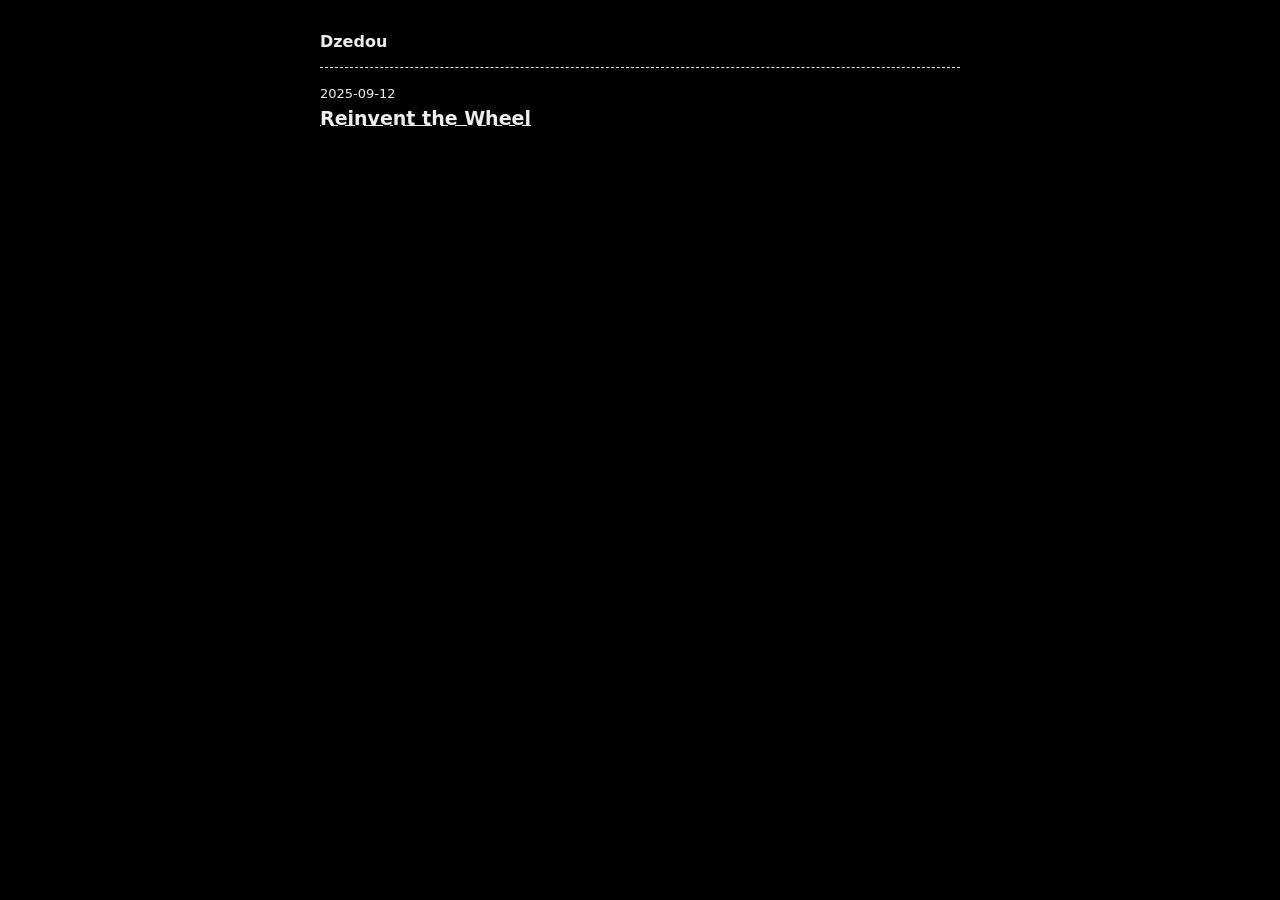
<file: index.html>
<!DOCTYPE html>
<html lang="en">
<head>
    <meta charset="UTF-8">
    <meta name="viewport" content="width=device-width, initial-scale=1.0">
    <title>Dzedou: Archive</title>
    <link rel="stylesheet" href="index.css">
</head>
<body>
    <header>
        <a href="index.html" class="home-link">Dzedou</a>
    </header>
    <main>
        <ul class="postlist">
            <li class="postlist-item">
                <time class="postlist-date" datetime="2025-09-12">2025-09-12</time>
                <a href="the_wheel.html" class="postlist-link">Reinvent the Wheel</a>
            </li>
        </ul>
    </main>
</body>
</html>
</file>
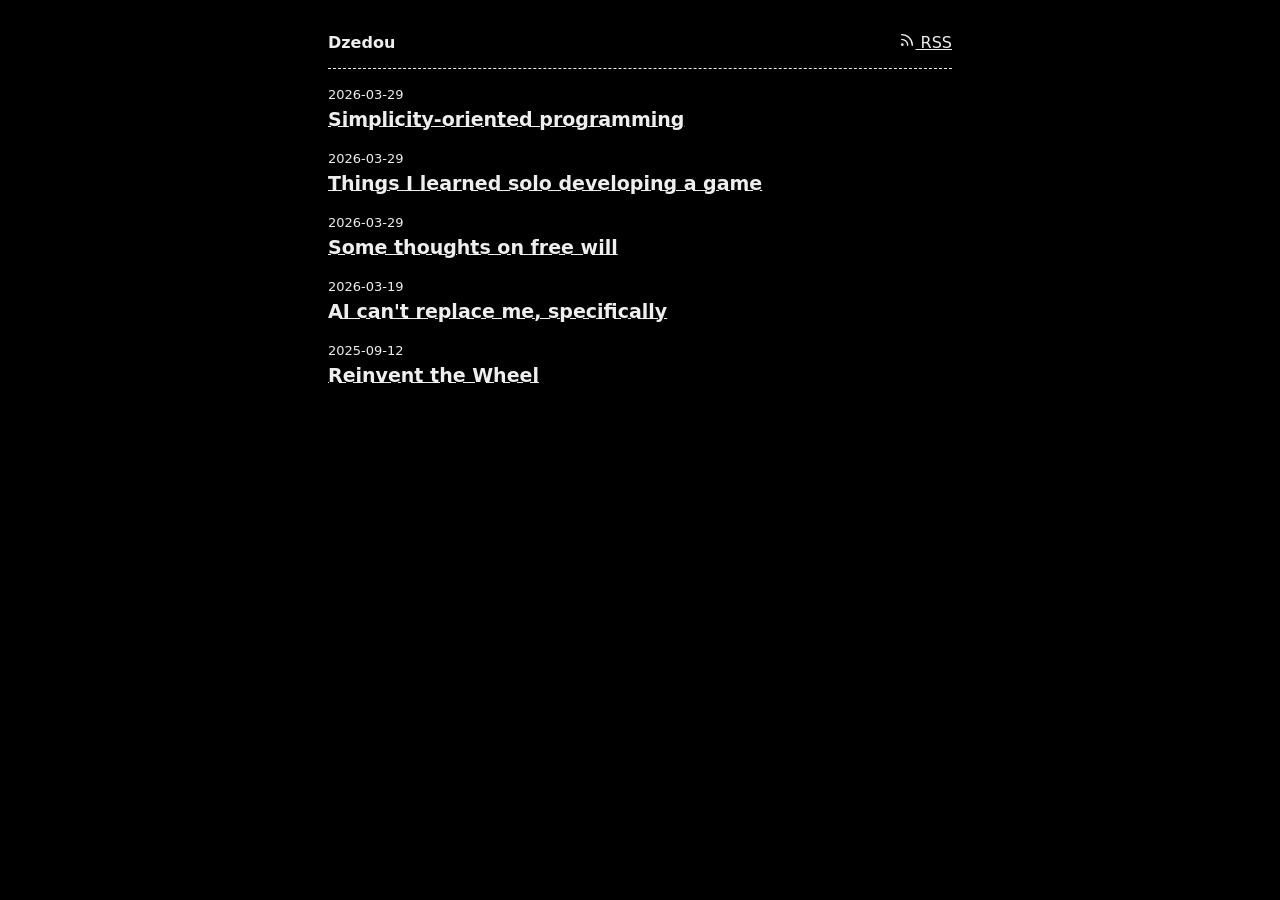
<file: src/index.html>
<!DOCTYPE html>
<html lang="en">
<head>
    <meta charset="UTF-8">
    <meta name="viewport" content="width=device-width, initial-scale=1.0">
    <title>Dzedou: Archive</title>
    <link rel="stylesheet" href="index.css">
    <link rel="alternate" type="application/rss+xml" title="Dzedou" href="https://oliverdzedou.com/rss.xml" />
</head>
<body>
    <header>
        <a href="index.html" class="home-link">Dzedou</a>
        <a href="rss.xml" class="rss-link" type="application/rss+xml" title="Subscribe via RSS">
            <svg xmlns="http://www.w3.org/2000/svg" width="16" height="16" viewBox="0 0 24 24" fill="none" stroke="currentColor" stroke-width="2" stroke-linecap="round" stroke-linejoin="round">
                <path d="M4 11a9 9 0 0 1 9 9"></path>
                <path d="M4 4a16 16 0 0 1 16 16"></path>
                <circle cx="5" cy="19" r="1"></circle>
            </svg>
            RSS
        </a>
    </header>
    <main>
        <ul class="postlist">
            <li class="postlist-item">
                <time class="postlist-date" datetime="2026-03-29">2026-03-29</time>
                <a href="simplicity_oriented_programming.html" class="postlist-link">Simplicity-oriented programming</a>
            </li>
            <li class="postlist-item">
                <time class="postlist-date" datetime="2026-03-29">2026-03-29</time>
                <a href="things_i_learned_solo_developing_a_game.html" class="postlist-link">Things I learned solo developing a game</a>
            </li>
            <li class="postlist-item">
                <time class="postlist-date" datetime="2026-03-29">2026-03-29</time>
                <a href="some_thoughts_on_free_will.html" class="postlist-link">Some thoughts on free will</a>
            </li>
            <li class="postlist-item">
                <time class="postlist-date" datetime="2026-03-19">2026-03-19</time>
                <a href="ai_cant_replace_me_specifically.html" class="postlist-link">AI can't replace me, specifically</a>
            </li>
            <li class="postlist-item">
                <time class="postlist-date" datetime="2025-09-12">2025-09-12</time>
                <a href="reinvent_the_wheel.html" class="postlist-link">Reinvent the Wheel</a>
            </li>
        </ul>
    </main>
</body>
</html>
</file>
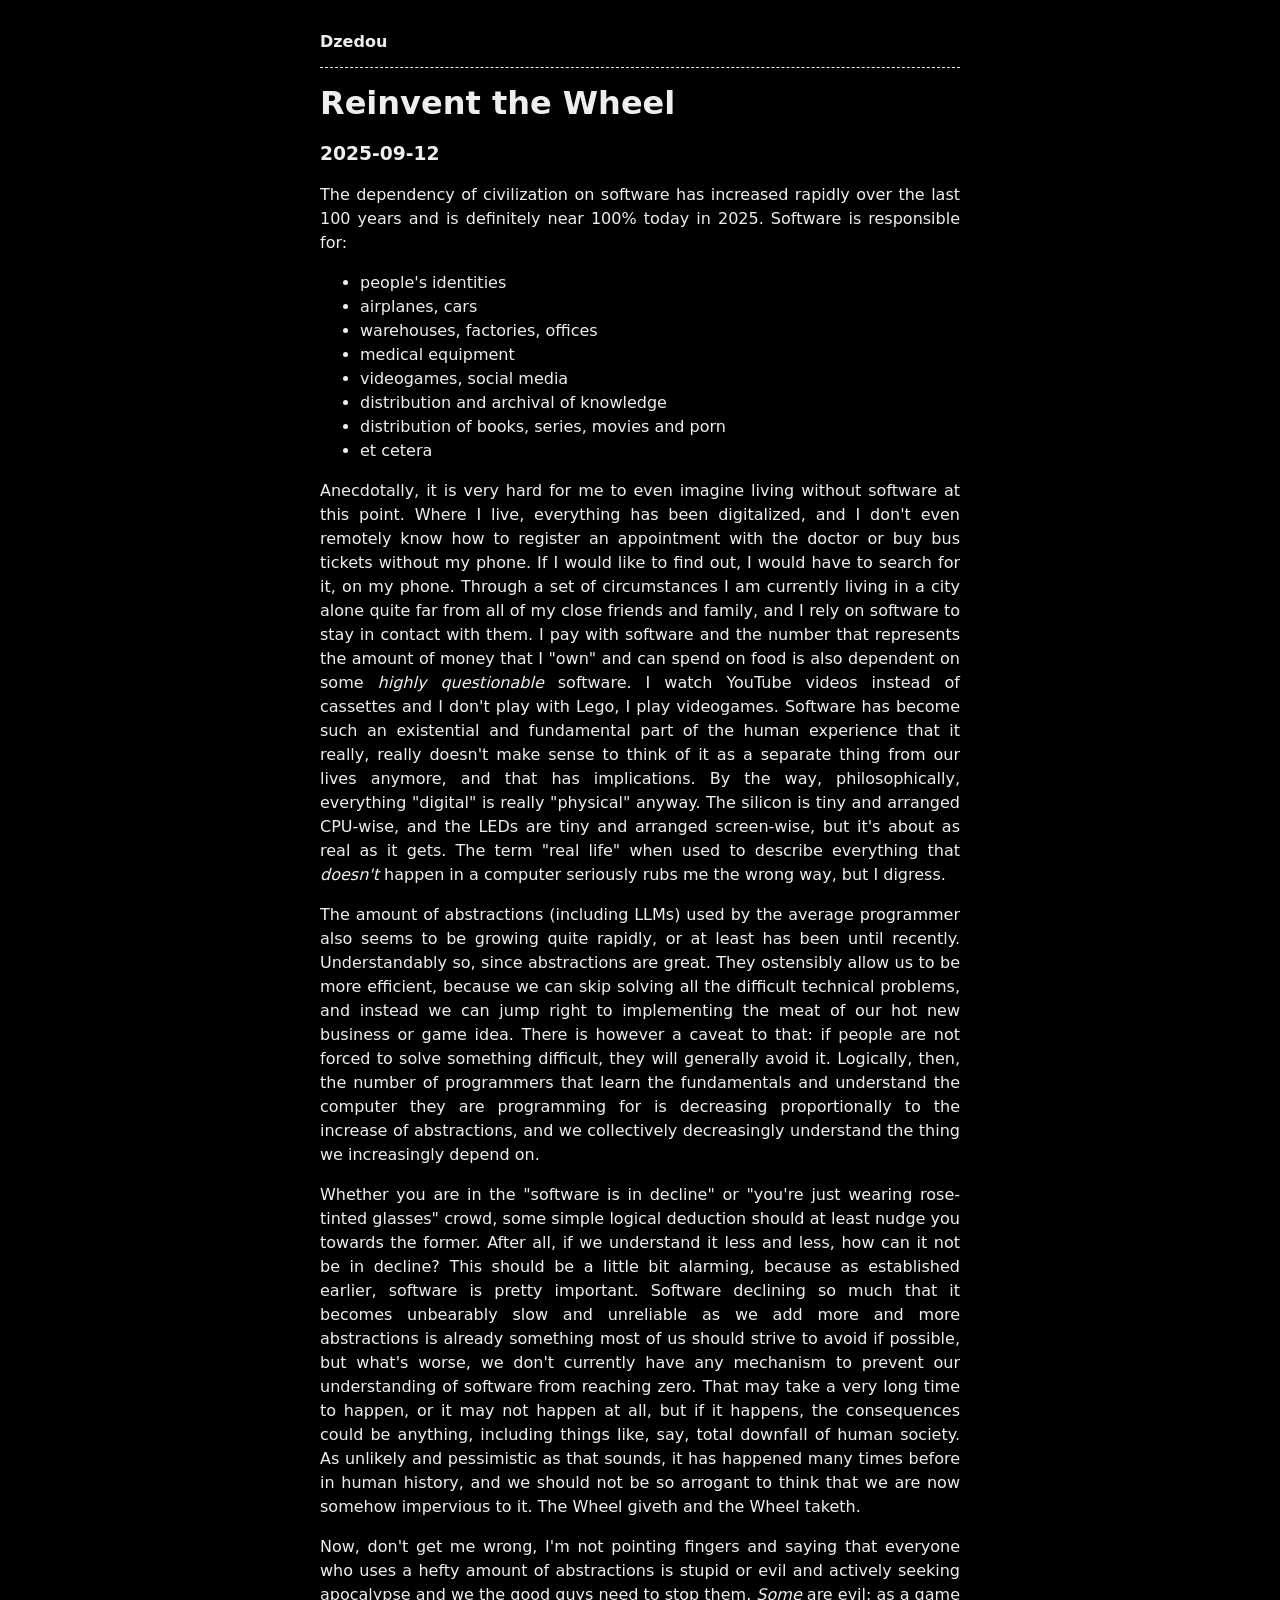
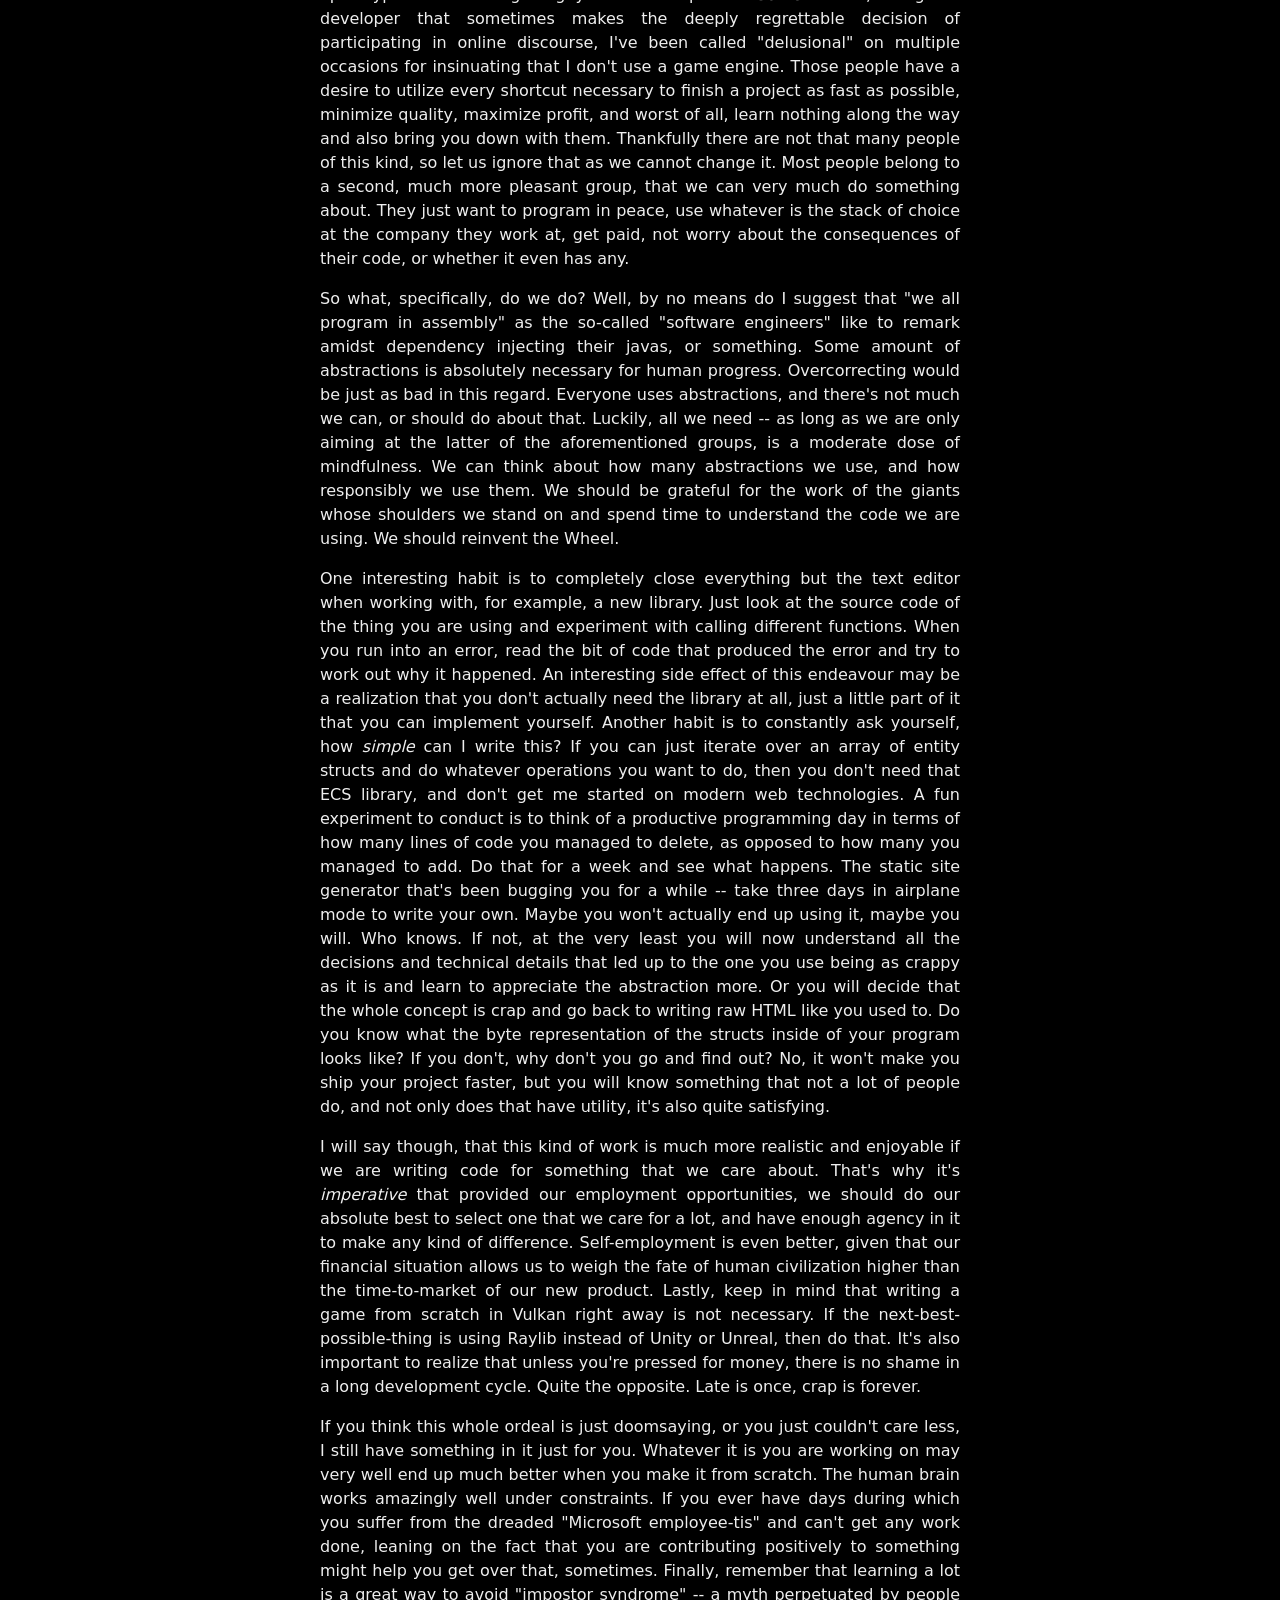
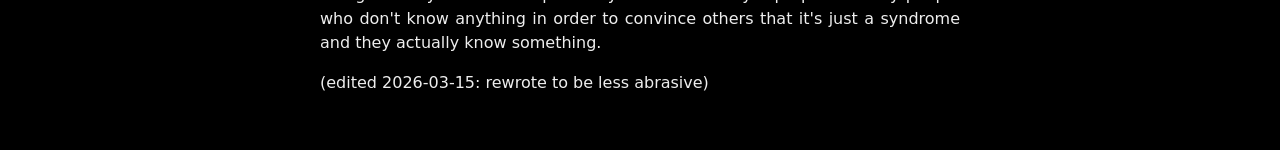
<file: the_wheel.html>
<!DOCTYPE html>
<html lang="en">
<head>
    <meta charset="UTF-8">
    <meta name="viewport" content="width=device-width, initial-scale=1.0">
    <title>Dzedou: Reinvent the Wheel</title>
    <link rel="stylesheet" href="index.css">
</head>
<body>
    <header>
        <a href="index.html" class="home-link">Dzedou</a>
    </header>
    <main>
        <h1>Reinvent the Wheel</h1>
        <h3>
            <time datetime="2025-09-12">2025-09-12</time> </br>
        </h3>
        <p>The dependency of civilization on software has increased rapidly over the last 100 years and is definitely near 100% today in 2025. Software is responsible for:</p>
        <ul>
            <li>people's identities</li>
            <li>airplanes, cars</li>
            <li>warehouses, factories, offices</li>
            <li>medical equipment</li>
            <li>videogames, social media</li>
            <li>distribution and archival of knowledge</li>
            <li>distribution of books, series, movies and porn</li>
            <li>et cetera</li>
        </ul>

        <p>
            Anecdotally, it is very hard for me to even imagine living without software at this point. Where I live, everything has been digitalized, and I don't even remotely know how to register an appointment with the doctor or buy bus tickets without my phone. If I would like to find out, I would have to search for it, on my phone. Through a set of circumstances I am currently living in a city alone quite far from all of my close friends and family, and I rely on software to stay in contact with them. I pay with software and the number that represents the amount of money that I "own" and can spend on food is also dependent on some <i>highly questionable</i> software. I watch YouTube videos instead of cassettes and I don't play with Lego, I play videogames. Software has become such an existential and fundamental part of the human experience that it really, really doesn't make sense to think of it as a separate thing from our lives anymore, and that has implications. By the way, philosophically, everything "digital" is really "physical" anyway. The silicon is tiny and arranged CPU-wise, and the LEDs are tiny and arranged screen-wise, but it's about as real as it gets. The term "real life" when used to describe everything that <i>doesn't</i> happen in a computer seriously rubs me the wrong way, but I digress.
        </p>

        <p>
            The amount of abstractions (including LLMs) used by the average programmer also seems to be growing quite rapidly, or at least has been until recently. Understandably so, since abstractions are great. They ostensibly allow us to be more efficient, because we can skip solving all the difficult technical problems, and instead we can jump right to implementing the meat of our hot new business or game idea. There is however a caveat to that: if people are not forced to solve something difficult, they will generally avoid it. Logically, then, the number of programmers that learn the fundamentals and understand the computer they are programming for is decreasing proportionally to the increase of abstractions, and we collectively decreasingly understand the thing we increasingly depend on.
        </p>

        <p>
            Whether you are in the "software is in decline" or "you're just wearing rose-tinted glasses" crowd, some simple logical deduction should at least nudge you towards the former. After all, if we understand it less and less, how can it not be in decline? This should be a little bit alarming, because as established earlier, software is pretty important. Software declining so much that it becomes unbearably slow and unreliable as we add more and more abstractions is already something most of us should strive to avoid if possible, but what's worse, we don't currently have any mechanism to prevent our understanding of software from reaching zero. That may take a very long time to happen, or it may not happen at all, but if it happens, the consequences could be anything, including things like, say, total downfall of human society. As unlikely and pessimistic as that sounds, it has happened many times before in human history, and we should not be so arrogant to think that we are now somehow impervious to it. The Wheel giveth and the Wheel taketh.
        </p>

        <p>
            Now, don't get me wrong, I'm not pointing fingers and saying that everyone who uses a hefty amount of abstractions is stupid or evil and actively seeking apocalypse and we the good guys need to stop them. <i>Some</i> are evil; as a game developer that sometimes makes the deeply regrettable decision of participating in online discourse, I've been called "delusional" on multiple occasions for insinuating that I don't use a game engine. Those people have a desire to utilize every shortcut necessary to finish a project as fast as possible, minimize quality, maximize profit, and worst of all, learn nothing along the way and also bring you down with them. Thankfully there are not that many people of this kind, so let us ignore that as we cannot change it. Most people belong to a second, much more pleasant group, that we can very much do something about. They just want to program in peace, use whatever is the stack of choice at the company they work at, get paid, not worry about the consequences of their code, or whether it even has any.
        </p>

        <p>
            So what, specifically, do we do? Well, by no means do I suggest that "we all program in assembly" as the so-called "software engineers" like to remark amidst dependency injecting their javas, or something. Some amount of abstractions is absolutely necessary for human progress. Overcorrecting would be just as bad in this regard. Everyone uses abstractions, and there's not much we can, or should do about that. Luckily, all we need -- as long as we are only aiming at the latter of the aforementioned groups, is a moderate dose of mindfulness. We can think about how many abstractions we use, and how responsibly we use them. We should be grateful for the work of the giants whose shoulders we stand on and spend time to understand the code we are using. We should reinvent the Wheel.
        </p>

        <p>
            One interesting habit is to completely close everything but the text editor when working with, for example, a new library. Just look at the source code of the thing you are using and experiment with calling different functions. When you run into an error, read the bit of code that produced the error and try to work out why it happened. An interesting side effect of this endeavour may be a realization that you don't actually need the library at all, just a little part of it that you can implement yourself. Another habit is to constantly ask yourself, how <i>simple</i> can I write this? If you can just iterate over an array of entity structs and do whatever operations you want to do, then you don't need that ECS library, and don't get me started on modern web technologies. A fun experiment to conduct is to think of a productive programming day in terms of how many lines of code you managed to delete, as opposed to how many you managed to add. Do that for a week and see what happens. The static site generator that's been bugging you for a while -- take three days in airplane mode to write your own. Maybe you won't actually end up using it, maybe you will. Who knows. If not, at the very least you will now understand all the decisions and technical details that led up to the one you use being as crappy as it is and learn to appreciate the abstraction more. Or you will decide that the whole concept is crap and go back to writing raw HTML like you used to. Do you know what the byte representation of the structs inside of your program looks like? If you don't, why don't you go and find out? No, it won't make you ship your project faster, but you will know something that not a lot of people do, and not only does that have utility, it's also quite satisfying.
        </p>

        <p>
            I will say though, that this kind of work is much more realistic and enjoyable if we are writing code for something that we care about. That's why it's <i>imperative</i> that provided our employment opportunities, we should do our absolute best to select one that we care for a lot, and have enough agency in it to make any kind of difference. Self-employment is even better, given that our financial situation allows us to weigh the fate of human civilization higher than the time-to-market of our new product. Lastly, keep in mind that writing a game from scratch in Vulkan right away is not necessary. If the next-best-possible-thing is using Raylib instead of Unity or Unreal, then do that. It's also important to realize that unless you're pressed for money, there is no shame in a long development cycle. Quite the opposite. Late is once, crap is forever.
        </p>

        <p>
            If you think this whole ordeal is just doomsaying, or you just couldn't care less, I still have something in it just for you. Whatever it is you are working on may very well end up much better when you make it from scratch. The human brain works amazingly well under constraints. If you ever have days during which you suffer from the dreaded "Microsoft employee-tis" and can't get any work done, leaning on the fact that you are contributing positively to something might help you get over that, sometimes. Finally, remember that learning a lot is a great way to avoid "impostor syndrome" -- a myth perpetuated by people who don't know anything in order to convince others that it's just a syndrome and they actually know something.
        </p>
       <p>
        (edited <time datetime="2026-03-15">2026-03-15</time>: rewrote to be less abrasive)
        </p>
        <br/>
    </main>
</body>
</html>
</file>
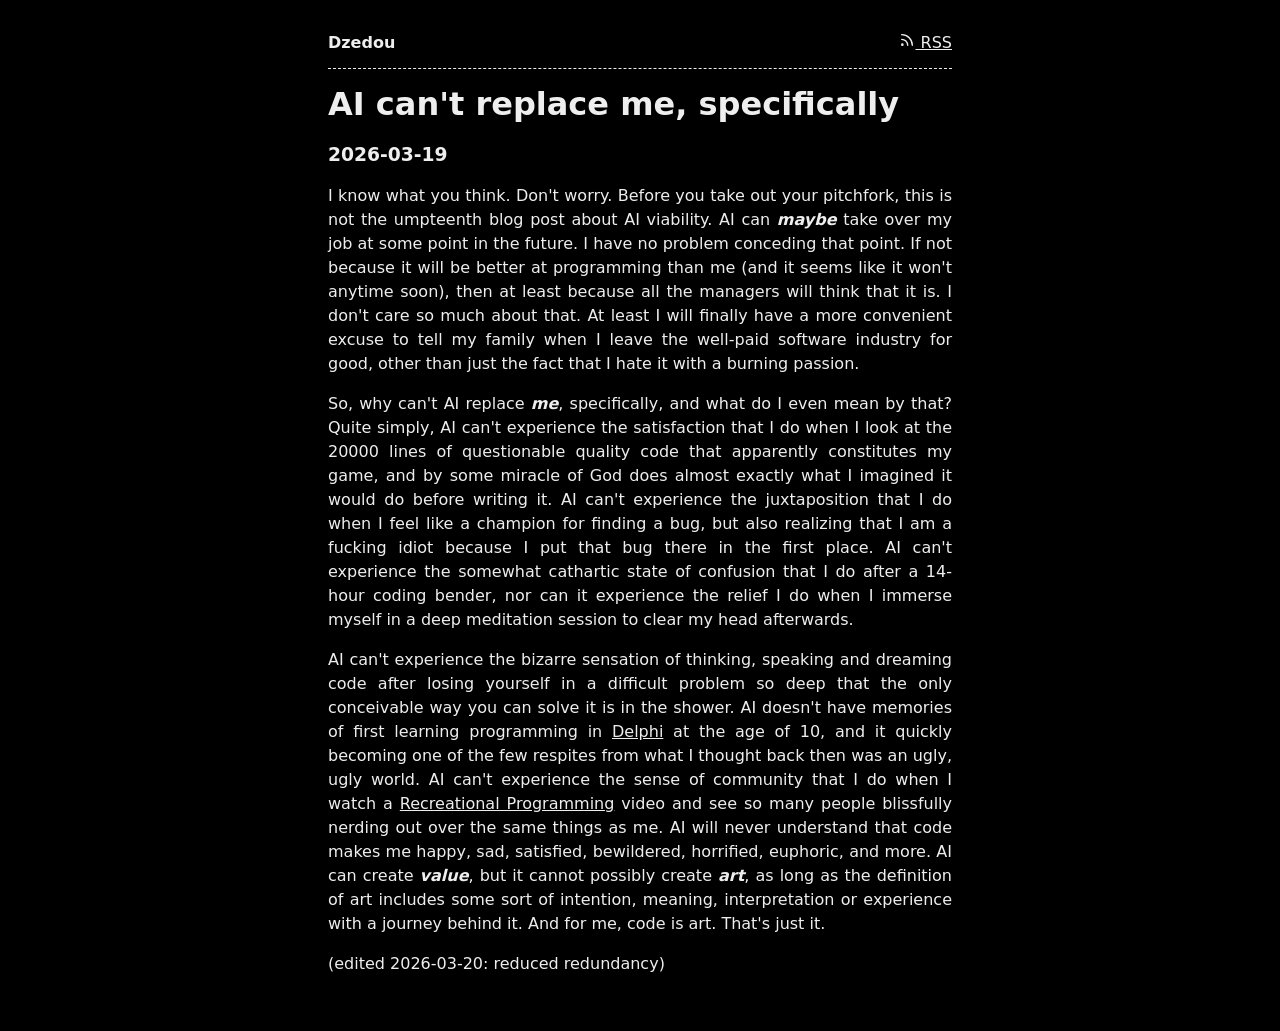
<file: src/ai_cant_replace_me_specifically.html>
<!DOCTYPE html>
<html lang="en">
<head>
    <meta charset="UTF-8">
    <meta name="viewport" content="width=device-width, initial-scale=1.0">
    <title>Dzedou: AI can't replace me, specifically</title>
    <link rel="stylesheet" href="index.css">
    <link rel="alternate" type="application/rss+xml" title="Dzedou" href="https://oliverdzedou.com/rss.xml" />
</head>
<body>
    <header>
        <a href="index.html" class="home-link">Dzedou</a>
        <a href="rss.xml" class="rss-link" type="application/rss+xml" title="Subscribe via RSS">
            <svg xmlns="http://www.w3.org/2000/svg" width="16" height="16" viewBox="0 0 24 24" fill="none" stroke="currentColor" stroke-width="2" stroke-linecap="round" stroke-linejoin="round">
                <path d="M4 11a9 9 0 0 1 9 9"></path>
                <path d="M4 4a16 16 0 0 1 16 16"></path>
                <circle cx="5" cy="19" r="1"></circle>
            </svg>
            RSS
        </a>
    </header>
    <main>
        <h1>AI can't replace me, specifically</h1>
        <h3>
            <time datetime="2026-03-19">2026-03-19</time> </br>
        </h3>

        <p>
                I know what you think. Don't worry. Before you take out your pitchfork, this is not the umpteenth blog post about AI viability. AI can <i><b>maybe</b></i> take over my job at some point in the future. 
                I have no problem conceding that point.  If not because it will be better at programming than me (and it seems like it won't anytime soon), then at least because all the managers will think that it is. 
                I don't care so much about that. At least I will finally have a more convenient excuse to tell my family when I leave the well-paid software industry for good, 
                other than just the fact that I hate it with a burning passion.
        </p>

        <p>
                So, why can't AI replace <i><b>me</b></i>, specifically, and what do I even mean by that? Quite simply, AI can't experience the satisfaction that I do when I look at the 20000 lines of questionable quality code that apparently constitutes my game, and by some
                miracle of God does almost exactly what I imagined it would do before writing it. AI can't experience the juxtaposition that I do when I feel like a champion for finding a bug, but also realizing that I am
                a fucking idiot because I put that bug there in the first place. AI can't experience the somewhat cathartic state of confusion that I do after a 14-hour coding bender,
                nor can it experience the relief I do when I immerse myself in a deep meditation session to clear my head afterwards.
        </p>

        <p>
                AI can't experience the bizarre sensation of thinking, speaking and dreaming code after losing yourself in a difficult problem so deep that the only conceivable way you can solve it is in the shower.
                AI doesn't have memories of first learning programming in <a href="https://en.wikipedia.org/wiki/Delphi_(software)">Delphi</a> at the age of 10, and it quickly becoming one of the few respites from what I thought back then
                was an ugly, ugly world. 
                AI can't experience the sense of community that I do when I watch a <a href="https://www.youtube.com/tsoding">Recreational Programming</a> video and see so many people blissfully nerding out over the same things as me.
                AI will never understand that code makes me happy, sad, satisfied, bewildered, horrified, euphoric, and more.
                AI can create <b><i>value</i></b>, but it cannot possibly create <b><i>art</i></b>, as long as the definition of art includes some sort of intention, meaning, interpretation or experience with a journey behind it. 
                And for me, code is art. That's just it.
        </p>

            <p>
        (edited <time datetime="2026-03-20">2026-03-20</time>: reduced redundancy)
            </p>
        <br/>
    </main>
</body>
</html>
</file>
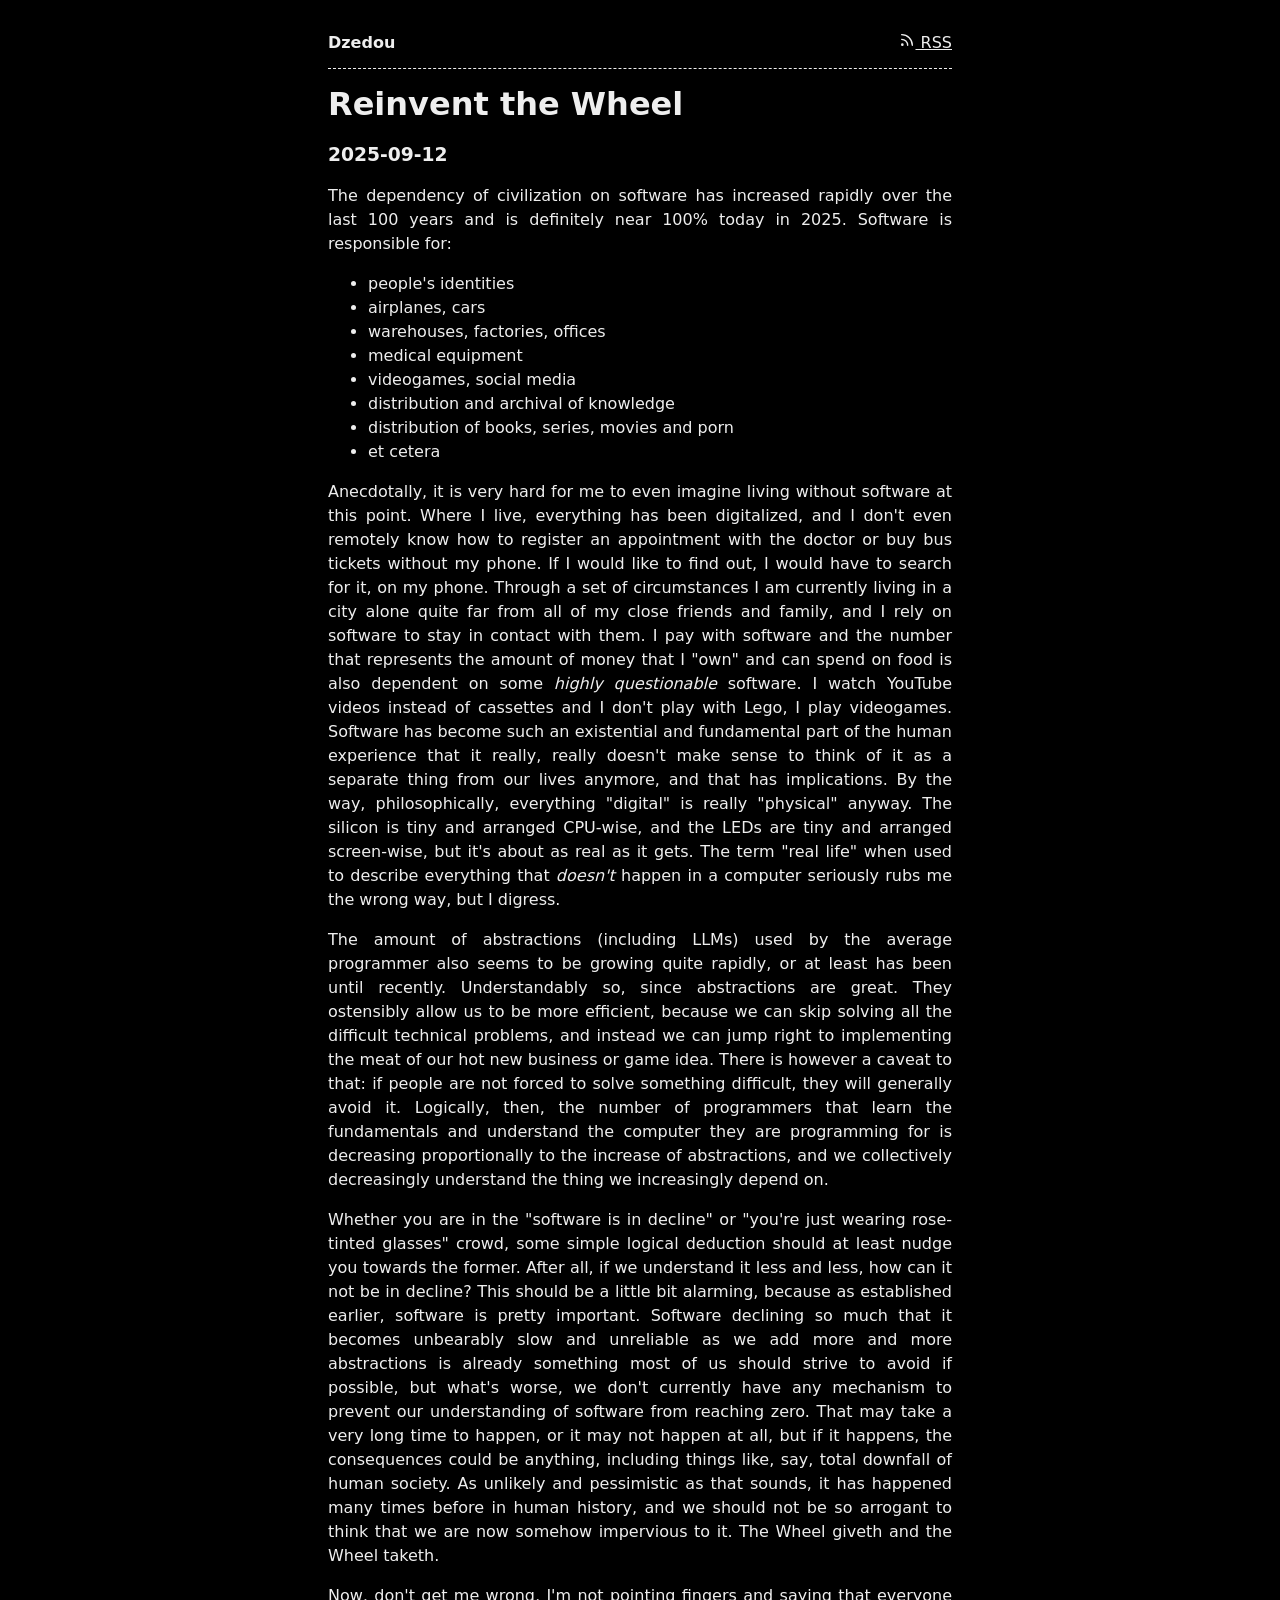
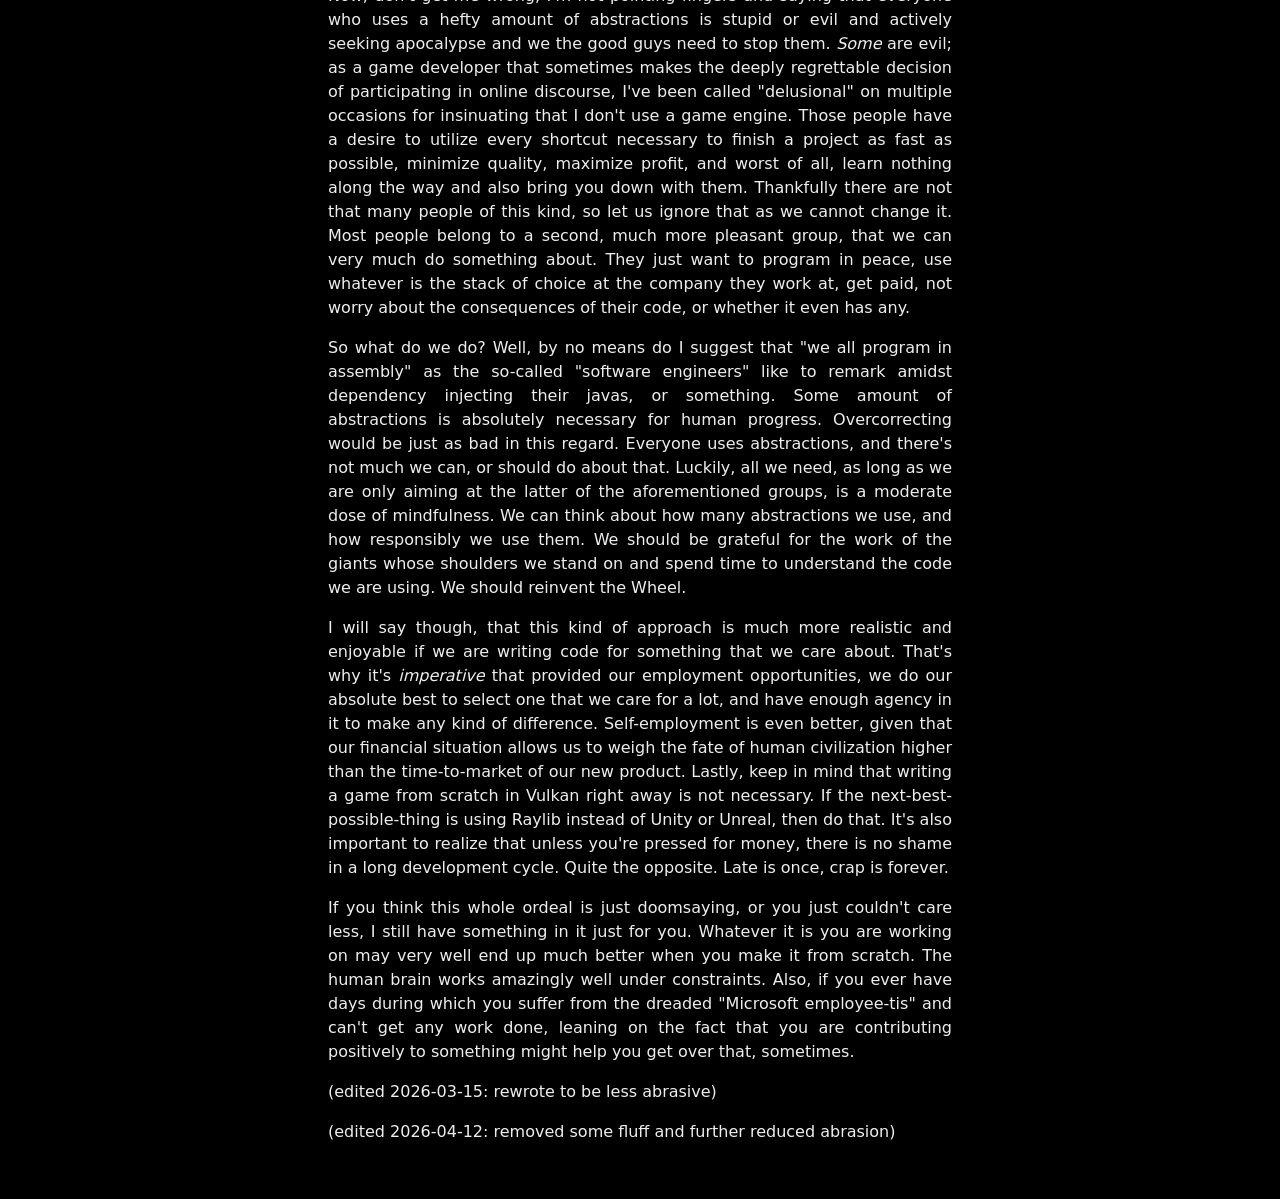
<file: src/reinvent_the_wheel.html>
<!DOCTYPE html>
<html lang="en">
<head>
    <meta charset="UTF-8">
    <meta name="viewport" content="width=device-width, initial-scale=1.0">
    <title>Dzedou: Reinvent the Wheel</title>
    <link rel="stylesheet" href="index.css">
    <link rel="alternate" type="application/rss+xml" title="Dzedou" href="https://oliverdzedou.com/rss.xml" />
</head>
<body>
    <header>
        <a href="index.html" class="home-link">Dzedou</a>
        <a href="rss.xml" class="rss-link" type="application/rss+xml" title="Subscribe via RSS">
            <svg xmlns="http://www.w3.org/2000/svg" width="16" height="16" viewBox="0 0 24 24" fill="none" stroke="currentColor" stroke-width="2" stroke-linecap="round" stroke-linejoin="round">
                <path d="M4 11a9 9 0 0 1 9 9"></path>
                <path d="M4 4a16 16 0 0 1 16 16"></path>
                <circle cx="5" cy="19" r="1"></circle>
            </svg>
            RSS
        </a>
    </header>
    <main>
        <h1>Reinvent the Wheel</h1>
        <h3>
            <time datetime="2025-09-12">2025-09-12</time> </br>
        </h3>
        <p>The dependency of civilization on software has increased rapidly over the last 100 years and is definitely near 100% today in 2025. Software is responsible for:</p>
        <ul>
            <li>people's identities</li>
            <li>airplanes, cars</li>
            <li>warehouses, factories, offices</li>
            <li>medical equipment</li>
            <li>videogames, social media</li>
            <li>distribution and archival of knowledge</li>
            <li>distribution of books, series, movies and porn</li>
            <li>et cetera</li>
        </ul>

        <p>
            Anecdotally, it is very hard for me to even imagine living without software at this point. Where I live, everything has been digitalized, and I don't even remotely know how to register an appointment with the doctor or buy bus tickets without my phone. If I would like to find out, I would have to search for it, on my phone. Through a set of circumstances I am currently living in a city alone quite far from all of my close friends and family, and I rely on software to stay in contact with them. I pay with software and the number that represents the amount of money that I "own" and can spend on food is also dependent on some <i>highly questionable</i> software. I watch YouTube videos instead of cassettes and I don't play with Lego, I play videogames. Software has become such an existential and fundamental part of the human experience that it really, really doesn't make sense to think of it as a separate thing from our lives anymore, and that has implications. By the way, philosophically, everything "digital" is really "physical" anyway. The silicon is tiny and arranged CPU-wise, and the LEDs are tiny and arranged screen-wise, but it's about as real as it gets. The term "real life" when used to describe everything that <i>doesn't</i> happen in a computer seriously rubs me the wrong way, but I digress.
        </p>

        <p>
            The amount of abstractions (including LLMs) used by the average programmer also seems to be growing quite rapidly, or at least has been until recently. Understandably so, since abstractions are great. They ostensibly allow us to be more efficient, because we can skip solving all the difficult technical problems, and instead we can jump right to implementing the meat of our hot new business or game idea. There is however a caveat to that: if people are not forced to solve something difficult, they will generally avoid it. Logically, then, the number of programmers that learn the fundamentals and understand the computer they are programming for is decreasing proportionally to the increase of abstractions, and we collectively decreasingly understand the thing we increasingly depend on.
        </p>

        <p>
            Whether you are in the "software is in decline" or "you're just wearing rose-tinted glasses" crowd, some simple logical deduction should at least nudge you towards the former. After all, if we understand it less and less, how can it not be in decline? This should be a little bit alarming, because as established earlier, software is pretty important. Software declining so much that it becomes unbearably slow and unreliable as we add more and more abstractions is already something most of us should strive to avoid if possible, but what's worse, we don't currently have any mechanism to prevent our understanding of software from reaching zero. That may take a very long time to happen, or it may not happen at all, but if it happens, the consequences could be anything, including things like, say, total downfall of human society. As unlikely and pessimistic as that sounds, it has happened many times before in human history, and we should not be so arrogant to think that we are now somehow impervious to it. The Wheel giveth and the Wheel taketh.
        </p>

        <p>
            Now, don't get me wrong, I'm not pointing fingers and saying that everyone who uses a hefty amount of abstractions is stupid or evil and actively seeking apocalypse and we the good guys need to stop them. <i>Some</i> are evil; as a game developer that sometimes makes the deeply regrettable decision of participating in online discourse, I've been called "delusional" on multiple occasions for insinuating that I don't use a game engine. Those people have a desire to utilize every shortcut necessary to finish a project as fast as possible, minimize quality, maximize profit, and worst of all, learn nothing along the way and also bring you down with them. Thankfully there are not that many people of this kind, so let us ignore that as we cannot change it. Most people belong to a second, much more pleasant group, that we can very much do something about. They just want to program in peace, use whatever is the stack of choice at the company they work at, get paid, not worry about the consequences of their code, or whether it even has any.
        </p>

        <p>
            So what do we do? Well, by no means do I suggest that "we all program in assembly" as the so-called "software engineers" like to remark amidst dependency injecting their javas, or something. Some amount of abstractions is absolutely necessary for human progress. Overcorrecting would be just as bad in this regard. Everyone uses abstractions, and there's not much we can, or should do about that. Luckily, all we need, as long as we are only aiming at the latter of the aforementioned groups, is a moderate dose of mindfulness. We can think about how many abstractions we use, and how responsibly we use them. We should be grateful for the work of the giants whose shoulders we stand on and spend time to understand the code we are using. We should reinvent the Wheel.
        </p>

        <p>
            I will say though, that this kind of approach is much more realistic and enjoyable if we are writing code for something that we care about. That's why it's <i>imperative</i> that provided our employment opportunities, we do our absolute best to select one that we care for a lot, and have enough agency in it to make any kind of difference. Self-employment is even better, given that our financial situation allows us to weigh the fate of human civilization higher than the time-to-market of our new product. Lastly, keep in mind that writing a game from scratch in Vulkan right away is not necessary. If the next-best-possible-thing is using Raylib instead of Unity or Unreal, then do that. It's also important to realize that unless you're pressed for money, there is no shame in a long development cycle. Quite the opposite. Late is once, crap is forever.
        </p>

        <p>
            If you think this whole ordeal is just doomsaying, or you just couldn't care less, I still have something in it just for you. Whatever it is you are working on may very well end up much better when you make it from scratch. The human brain works amazingly well under constraints. Also, if you ever have days during which you suffer from the dreaded "Microsoft employee-tis" and can't get any work done, leaning on the fact that you are contributing positively to something might help you get over that, sometimes.
        </p>
       <p>
        (edited <time datetime="2026-03-15">2026-03-15</time>: rewrote to be less abrasive)
        </p>
        <p>
        (edited <time datetime="2026-04-12">2026-04-12</time>: removed some fluff and further reduced abrasion)
        </p>
        <br/>
    </main>
</body>
</html>
</file>
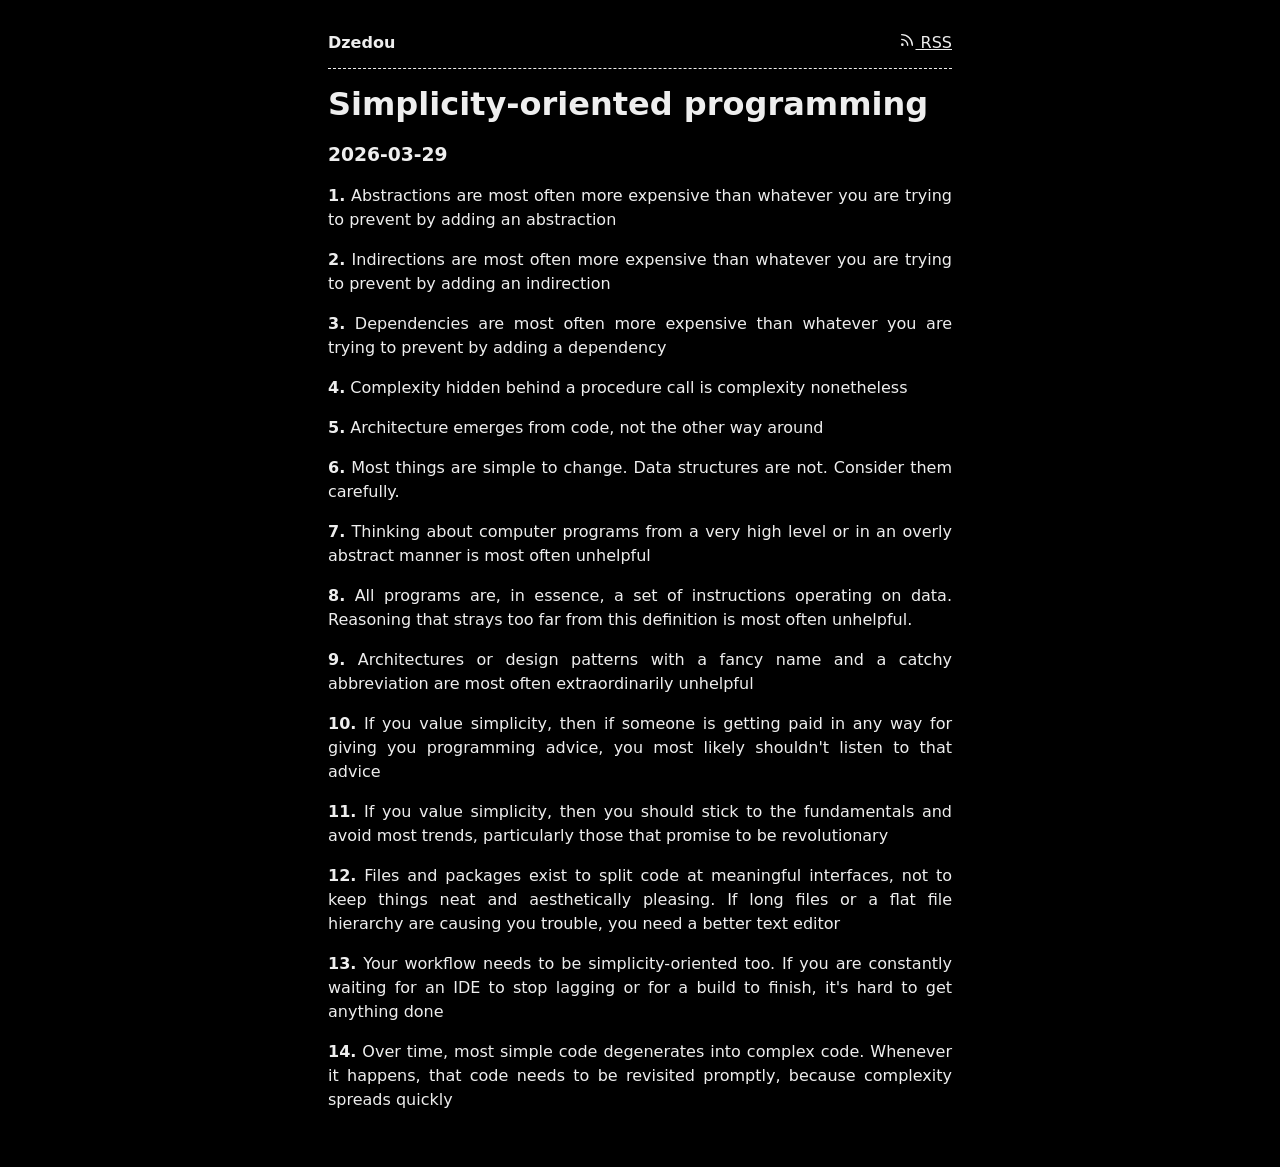
<file: src/simplicity_oriented_programming.html>
<!DOCTYPE html>
<html lang="en">
<head>
    <meta charset="UTF-8">
    <meta name="viewport" content="width=device-width, initial-scale=1.0">
    <title>Dzedou: Simplicity-oriented programming</title>
    <link rel="stylesheet" href="index.css">
    <link rel="alternate" type="application/rss+xml" title="Dzedou" href="https://oliverdzedou.com/rss.xml" />
</head>
<body>
    <header>
        <a href="index.html" class="home-link">Dzedou</a>
        <a href="rss.xml" class="rss-link" type="application/rss+xml" title="Subscribe via RSS">
            <svg xmlns="http://www.w3.org/2000/svg" width="16" height="16" viewBox="0 0 24 24" fill="none" stroke="currentColor" stroke-width="2" stroke-linecap="round" stroke-linejoin="round">
                <path d="M4 11a9 9 0 0 1 9 9"></path>
                <path d="M4 4a16 16 0 0 1 16 16"></path>
                <circle cx="5" cy="19" r="1"></circle>
            </svg>
            RSS
        </a>
    </header>
    <main>
        <h1>Simplicity-oriented programming</h1>
        <h3>
            <time datetime="2026-03-29">2026-03-29</time> </br>
        </h3>

        <p>
        <b>1.</b> Abstractions are most often more expensive than whatever you are trying to prevent by adding an abstraction
        </p>
        <p>
        <b>2.</b> Indirections are most often more expensive than whatever you are trying to prevent by adding an indirection
        </p>
        <p>
        <b>3.</b> Dependencies are most often more expensive than whatever you are trying to prevent by adding a dependency
        </p>
        <p>
        <b>4.</b> Complexity hidden behind a procedure call is complexity nonetheless
        </p>
        <p>
        <b>5.</b> Architecture emerges from code, not the other way around
        </p>
        <p>
        <b>6.</b> Most things are simple to change. Data structures are not. Consider them carefully.
        </p>
        <p>
        <b>7.</b> Thinking about computer programs from a very high level or in an overly abstract manner is most often unhelpful
        </p>
        <p>
        <b>8.</b> All programs are, in essence, a set of instructions operating on data. Reasoning that strays too far from this definition is most often unhelpful.
        </p>
        <p>
        <b>9.</b> Architectures or design patterns with a fancy name and a catchy abbreviation are most often extraordinarily unhelpful
        </p>
        <p>
        <b>10.</b> If you value simplicity, then if someone is getting paid in any way for giving you programming advice, you most likely shouldn't listen to that advice
        </p>
        <p>    
        <b>11.</b> If you value simplicity, then you should stick to the fundamentals and avoid most trends, particularly those that promise to be revolutionary
        </p>
        <p>   
        <b>12.</b> Files and packages exist to split code at meaningful interfaces, not to keep things neat and aesthetically pleasing. If long files or a flat file hierarchy are causing you trouble, you need a better text editor 
        </p>
        <p>   
        <b>13.</b> Your workflow needs to be simplicity-oriented too. If you are constantly waiting for an IDE to stop lagging or for a build to finish, it's hard to get anything done
        </p>
        <p>
        <b>14.</b> Over time, most simple code degenerates into complex code. Whenever it happens, that code needs to be revisited promptly, because complexity spreads quickly
        </p>
        <br/>
    </main>
</body>
</html>
</file>
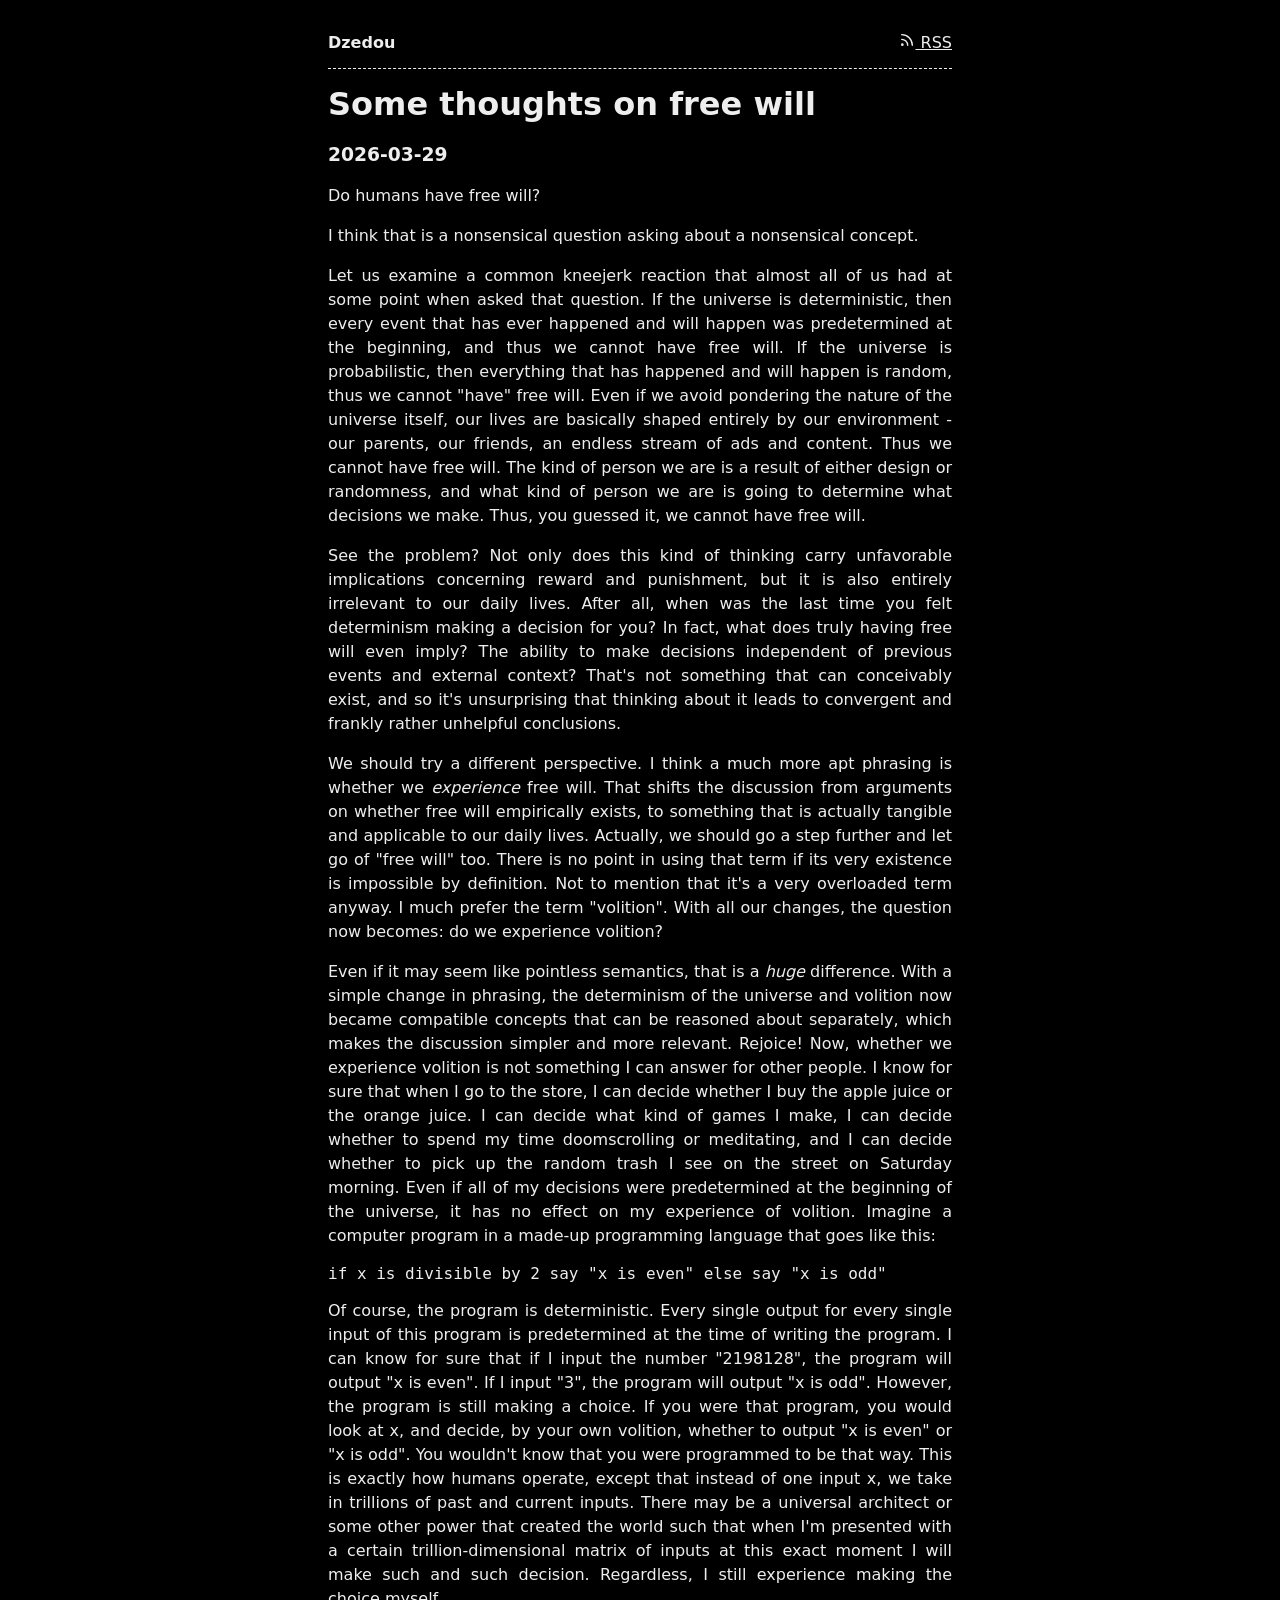
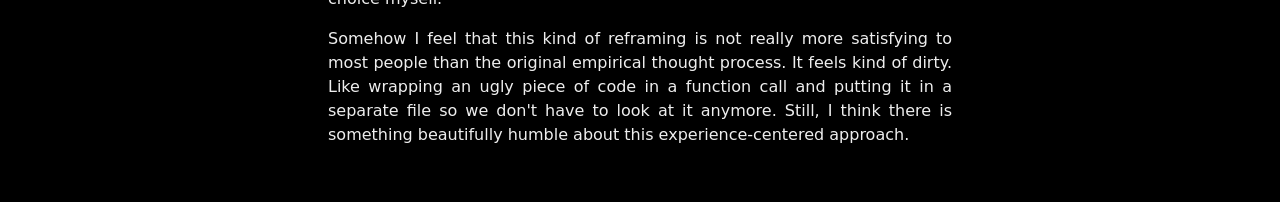
<file: src/some_thoughts_on_free_will.html>
<!DOCTYPE html>
<html lang="en">
<head>
    <meta charset="UTF-8">
    <meta name="viewport" content="width=device-width, initial-scale=1.0">
    <title>Dzedou: Some thoughts on free will</title>
    <link rel="stylesheet" href="index.css">
    <link rel="alternate" type="application/rss+xml" title="Dzedou" href="https://oliverdzedou.com/rss.xml" />
</head>
<body>
    <header>
        <a href="index.html" class="home-link">Dzedou</a>
        <a href="rss.xml" class="rss-link" type="application/rss+xml" title="Subscribe via RSS">
            <svg xmlns="http://www.w3.org/2000/svg" width="16" height="16" viewBox="0 0 24 24" fill="none" stroke="currentColor" stroke-width="2" stroke-linecap="round" stroke-linejoin="round">
                <path d="M4 11a9 9 0 0 1 9 9"></path>
                <path d="M4 4a16 16 0 0 1 16 16"></path>
                <circle cx="5" cy="19" r="1"></circle>
            </svg>
            RSS
        </a>
    </header>
    <main>
        <h1>Some thoughts on free will</h1>
        <h3>
            <time datetime="2026-03-29">2026-03-29</time> </br>
        </h3>

        <p>
            Do humans have free will?
        </p>

        <p>
            I think that is a nonsensical question asking about a nonsensical concept.
        </p>

        <p>
            Let us examine a common kneejerk reaction that almost all of us had at some point when asked that question. If the universe is deterministic, then every event that has ever happened and will happen was predetermined at the beginning, and thus we cannot have free will. If the universe is probabilistic, then everything that has happened and will happen is random, thus we cannot "have" free will. Even if we avoid pondering the nature of the universe itself, our lives are basically shaped entirely by our environment - our parents, our friends, an endless stream of ads and content. Thus we cannot have free will. The kind of person we are is a result of either design or randomness, and what kind of person we are is going to determine what decisions we make. Thus, you guessed it, we cannot have free will. 
        </p>

        <p>
            See the problem? Not only does this kind of thinking carry unfavorable implications concerning reward and punishment, but it is also entirely irrelevant to our daily lives. After all, when was the last time you felt determinism making a decision for you? In fact, what does truly having free will even imply? The ability to make decisions independent of previous events and external context? That's not something that can conceivably exist, and so it's unsurprising that thinking about it leads to convergent and frankly rather unhelpful conclusions. 
        </p>

        <p>
            We should try a different perspective. I think a much more apt phrasing is whether we <i>experience</i> free will. That shifts the discussion from arguments on whether free will empirically exists, to something that is actually tangible and applicable to our daily lives. Actually, we should go a step further and let go of "free will" too. There is no point in using that term if its very existence is impossible by definition. Not to mention that it's a very overloaded term anyway. I much prefer the term "volition". With all our changes, the question now becomes: do we experience volition?
        </p>

        <p>
            Even if it may seem like pointless semantics, that is a <i>huge</i> difference. With a simple change in phrasing, the determinism of the universe and volition now became compatible concepts that can be reasoned about separately, which makes the discussion simpler and more relevant. Rejoice! Now, whether we experience volition is not something I can answer for other people. I know for sure that when I go to the store, I can decide whether I buy the apple juice or the orange juice. I can decide what kind of games I make, I can decide whether to spend my time doomscrolling or meditating, and I can decide whether to pick up the random trash I see on the street on Saturday morning. Even if all of my decisions were predetermined at the beginning of the universe, it has no effect on my experience of volition. Imagine a computer program in a made-up programming language that goes like this:
        </p>

        <code>
            if x is divisible by 2 say "x is even"
            else say "x is odd"
        </code>

        <p>
            Of course, the program is deterministic. Every single output for every single input of this program is predetermined at the time of writing the program. I can know for sure that if I input the number "2198128", the program will output "x is even". If I input "3", the program will output "x is odd". However, the program is still making a choice. If you were that program, you would look at x, and decide, by your own volition, whether to output "x is even" or "x is odd". You wouldn't know that you were programmed to be that way. This is exactly how humans operate, except that instead of one input x, we take in trillions of past and current inputs. There may be a universal architect or some other power that created the world such that when I'm presented with a certain trillion-dimensional matrix of inputs at this exact moment I will make such and such decision. Regardless, I still experience making the choice myself.
        </p>

        <p>
            Somehow I feel that this kind of reframing is not really more satisfying to most people than the original empirical thought process. It feels kind of dirty. Like wrapping an ugly piece of code in a function call and putting it in a separate file so we don't have to look at it anymore. Still, I think there is something beautifully humble about this experience-centered approach.
        </p>

        <br/>
    </main>
</body>
</html>
</file>
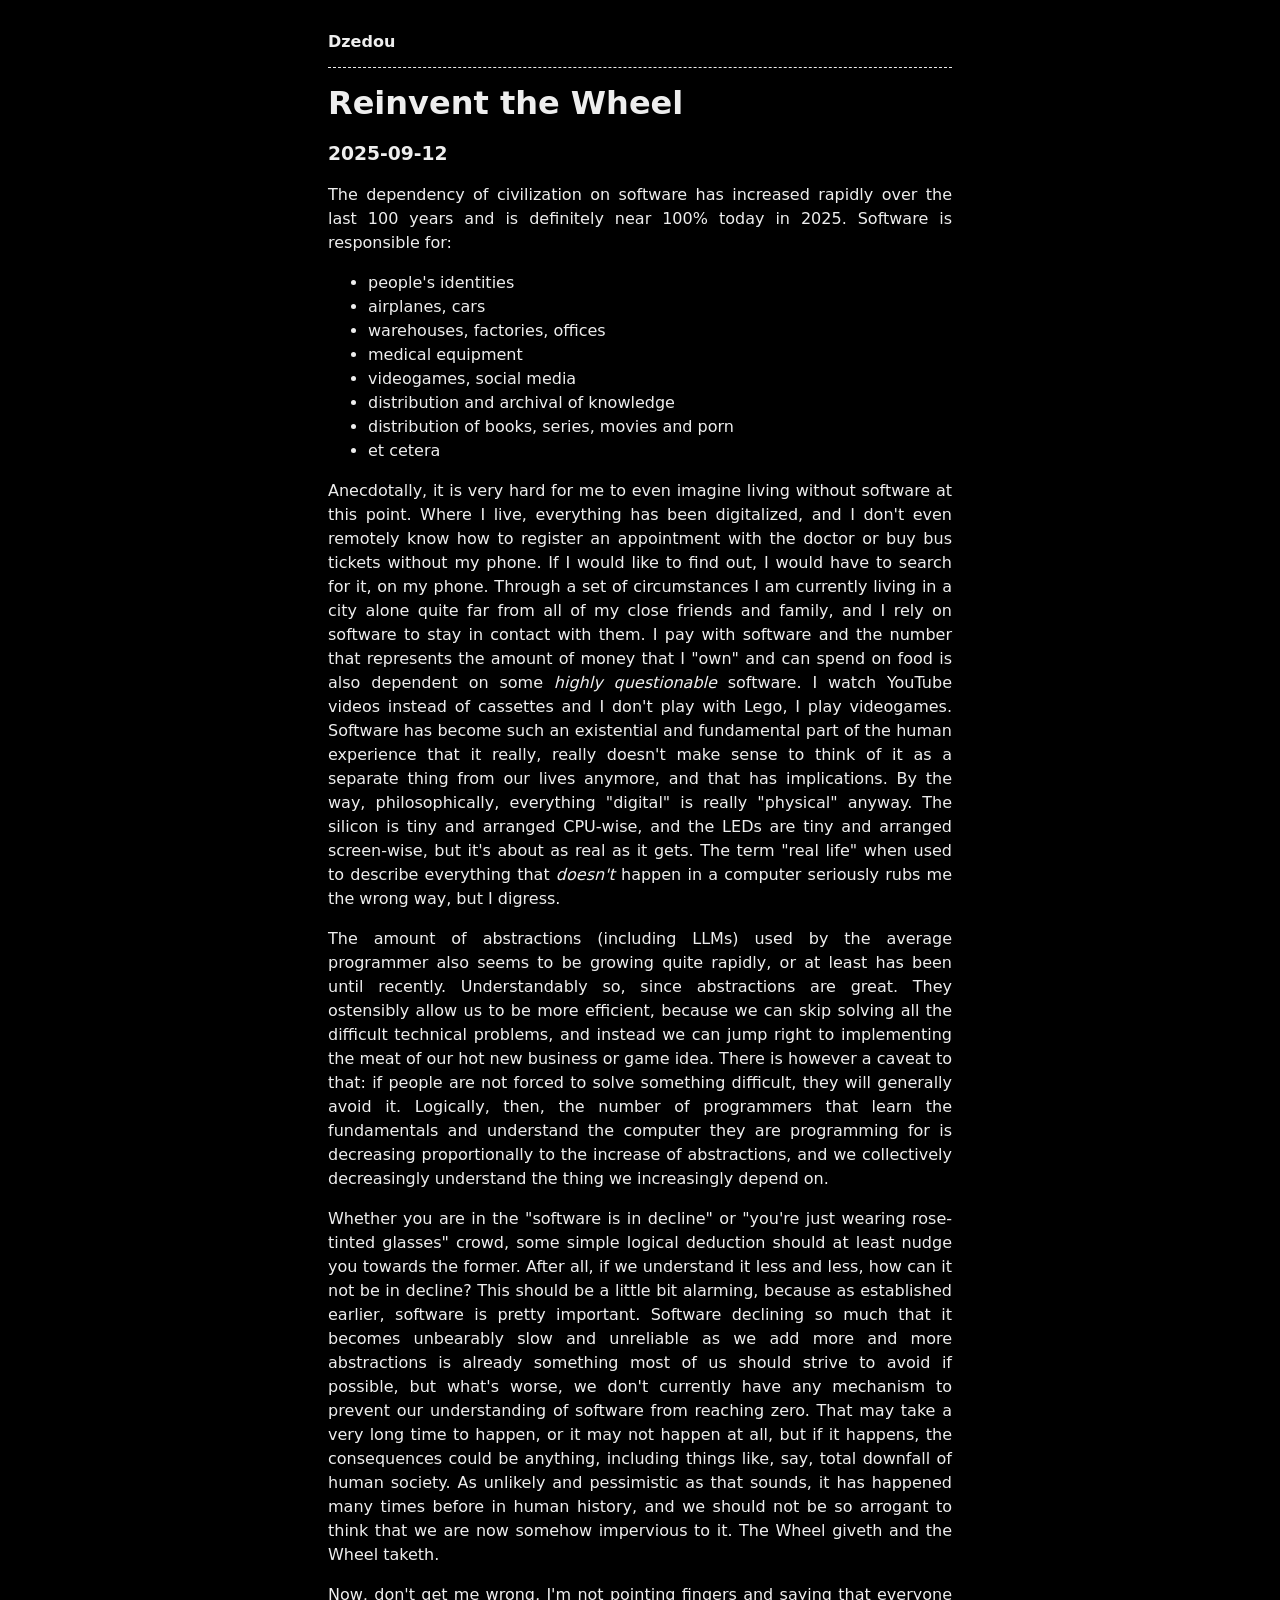
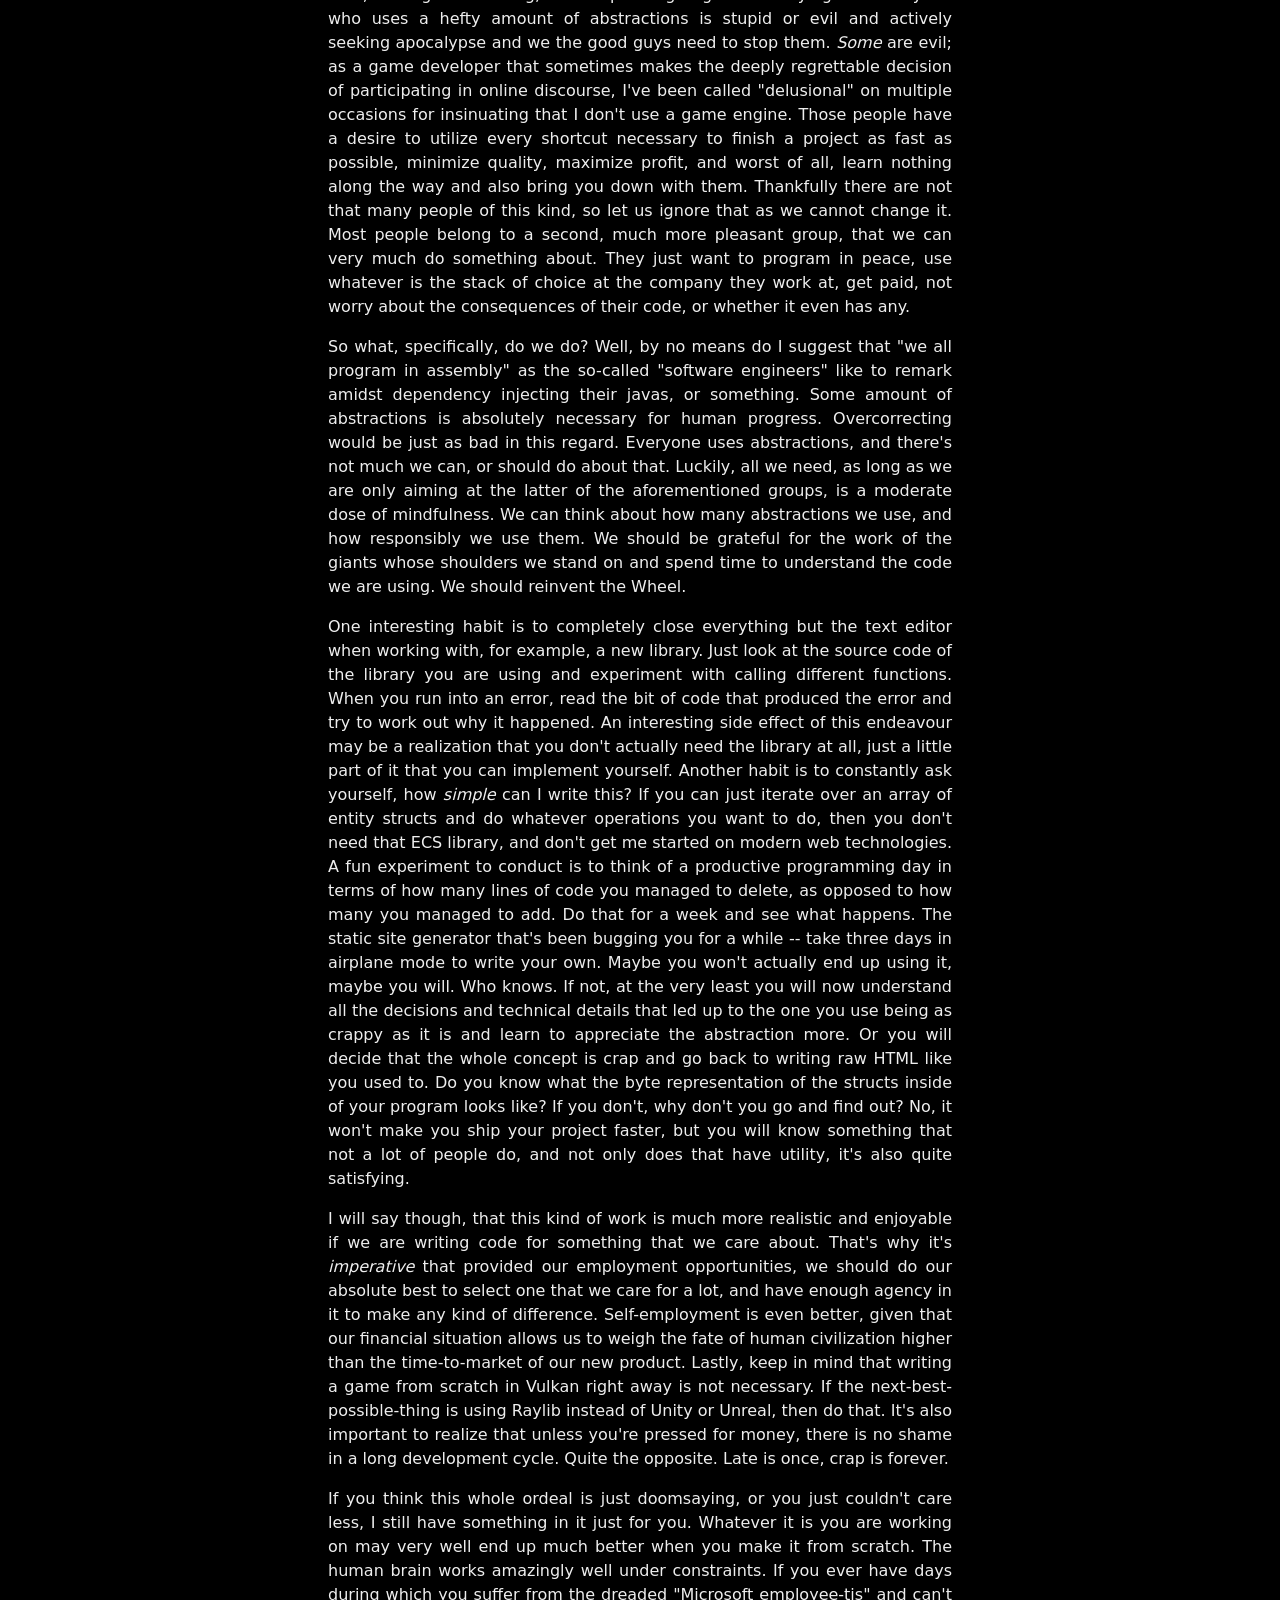
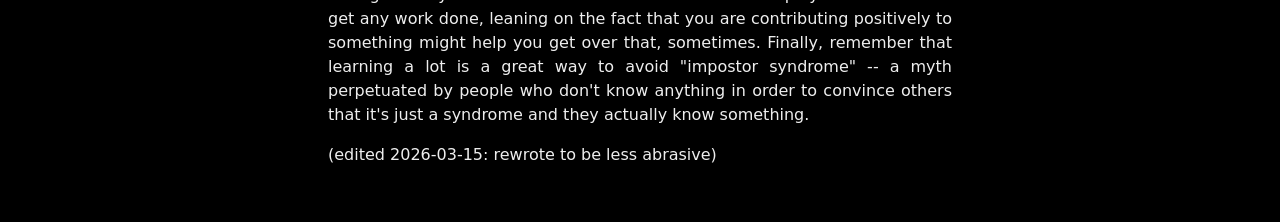
<file: src/the_wheel.html>
<!DOCTYPE html>
<html lang="en">
<head>
    <meta charset="UTF-8">
    <meta name="viewport" content="width=device-width, initial-scale=1.0">
    <title>Dzedou: Reinvent the Wheel</title>
    <link rel="stylesheet" href="index.css">
</head>
<body>
    <header>
        <a href="index.html" class="home-link">Dzedou</a>
    </header>
    <main>
        <h1>Reinvent the Wheel</h1>
        <h3>
            <time datetime="2025-09-12">2025-09-12</time> </br>
        </h3>
        <p>The dependency of civilization on software has increased rapidly over the last 100 years and is definitely near 100% today in 2025. Software is responsible for:</p>
        <ul>
            <li>people's identities</li>
            <li>airplanes, cars</li>
            <li>warehouses, factories, offices</li>
            <li>medical equipment</li>
            <li>videogames, social media</li>
            <li>distribution and archival of knowledge</li>
            <li>distribution of books, series, movies and porn</li>
            <li>et cetera</li>
        </ul>

        <p>
            Anecdotally, it is very hard for me to even imagine living without software at this point. Where I live, everything has been digitalized, and I don't even remotely know how to register an appointment with the doctor or buy bus tickets without my phone. If I would like to find out, I would have to search for it, on my phone. Through a set of circumstances I am currently living in a city alone quite far from all of my close friends and family, and I rely on software to stay in contact with them. I pay with software and the number that represents the amount of money that I "own" and can spend on food is also dependent on some <i>highly questionable</i> software. I watch YouTube videos instead of cassettes and I don't play with Lego, I play videogames. Software has become such an existential and fundamental part of the human experience that it really, really doesn't make sense to think of it as a separate thing from our lives anymore, and that has implications. By the way, philosophically, everything "digital" is really "physical" anyway. The silicon is tiny and arranged CPU-wise, and the LEDs are tiny and arranged screen-wise, but it's about as real as it gets. The term "real life" when used to describe everything that <i>doesn't</i> happen in a computer seriously rubs me the wrong way, but I digress.
        </p>

        <p>
            The amount of abstractions (including LLMs) used by the average programmer also seems to be growing quite rapidly, or at least has been until recently. Understandably so, since abstractions are great. They ostensibly allow us to be more efficient, because we can skip solving all the difficult technical problems, and instead we can jump right to implementing the meat of our hot new business or game idea. There is however a caveat to that: if people are not forced to solve something difficult, they will generally avoid it. Logically, then, the number of programmers that learn the fundamentals and understand the computer they are programming for is decreasing proportionally to the increase of abstractions, and we collectively decreasingly understand the thing we increasingly depend on.
        </p>

        <p>
            Whether you are in the "software is in decline" or "you're just wearing rose-tinted glasses" crowd, some simple logical deduction should at least nudge you towards the former. After all, if we understand it less and less, how can it not be in decline? This should be a little bit alarming, because as established earlier, software is pretty important. Software declining so much that it becomes unbearably slow and unreliable as we add more and more abstractions is already something most of us should strive to avoid if possible, but what's worse, we don't currently have any mechanism to prevent our understanding of software from reaching zero. That may take a very long time to happen, or it may not happen at all, but if it happens, the consequences could be anything, including things like, say, total downfall of human society. As unlikely and pessimistic as that sounds, it has happened many times before in human history, and we should not be so arrogant to think that we are now somehow impervious to it. The Wheel giveth and the Wheel taketh.
        </p>

        <p>
            Now, don't get me wrong, I'm not pointing fingers and saying that everyone who uses a hefty amount of abstractions is stupid or evil and actively seeking apocalypse and we the good guys need to stop them. <i>Some</i> are evil; as a game developer that sometimes makes the deeply regrettable decision of participating in online discourse, I've been called "delusional" on multiple occasions for insinuating that I don't use a game engine. Those people have a desire to utilize every shortcut necessary to finish a project as fast as possible, minimize quality, maximize profit, and worst of all, learn nothing along the way and also bring you down with them. Thankfully there are not that many people of this kind, so let us ignore that as we cannot change it. Most people belong to a second, much more pleasant group, that we can very much do something about. They just want to program in peace, use whatever is the stack of choice at the company they work at, get paid, not worry about the consequences of their code, or whether it even has any.
        </p>

        <p>
            So what, specifically, do we do? Well, by no means do I suggest that "we all program in assembly" as the so-called "software engineers" like to remark amidst dependency injecting their javas, or something. Some amount of abstractions is absolutely necessary for human progress. Overcorrecting would be just as bad in this regard. Everyone uses abstractions, and there's not much we can, or should do about that. Luckily, all we need, as long as we are only aiming at the latter of the aforementioned groups, is a moderate dose of mindfulness. We can think about how many abstractions we use, and how responsibly we use them. We should be grateful for the work of the giants whose shoulders we stand on and spend time to understand the code we are using. We should reinvent the Wheel.
        </p>

        <p>
            One interesting habit is to completely close everything but the text editor when working with, for example, a new library. Just look at the source code of the library you are using and experiment with calling different functions. When you run into an error, read the bit of code that produced the error and try to work out why it happened. An interesting side effect of this endeavour may be a realization that you don't actually need the library at all, just a little part of it that you can implement yourself. Another habit is to constantly ask yourself, how <i>simple</i> can I write this? If you can just iterate over an array of entity structs and do whatever operations you want to do, then you don't need that ECS library, and don't get me started on modern web technologies. A fun experiment to conduct is to think of a productive programming day in terms of how many lines of code you managed to delete, as opposed to how many you managed to add. Do that for a week and see what happens. The static site generator that's been bugging you for a while -- take three days in airplane mode to write your own. Maybe you won't actually end up using it, maybe you will. Who knows. If not, at the very least you will now understand all the decisions and technical details that led up to the one you use being as crappy as it is and learn to appreciate the abstraction more. Or you will decide that the whole concept is crap and go back to writing raw HTML like you used to. Do you know what the byte representation of the structs inside of your program looks like? If you don't, why don't you go and find out? No, it won't make you ship your project faster, but you will know something that not a lot of people do, and not only does that have utility, it's also quite satisfying.
        </p>

        <p>
            I will say though, that this kind of work is much more realistic and enjoyable if we are writing code for something that we care about. That's why it's <i>imperative</i> that provided our employment opportunities, we should do our absolute best to select one that we care for a lot, and have enough agency in it to make any kind of difference. Self-employment is even better, given that our financial situation allows us to weigh the fate of human civilization higher than the time-to-market of our new product. Lastly, keep in mind that writing a game from scratch in Vulkan right away is not necessary. If the next-best-possible-thing is using Raylib instead of Unity or Unreal, then do that. It's also important to realize that unless you're pressed for money, there is no shame in a long development cycle. Quite the opposite. Late is once, crap is forever.
        </p>

        <p>
            If you think this whole ordeal is just doomsaying, or you just couldn't care less, I still have something in it just for you. Whatever it is you are working on may very well end up much better when you make it from scratch. The human brain works amazingly well under constraints. If you ever have days during which you suffer from the dreaded "Microsoft employee-tis" and can't get any work done, leaning on the fact that you are contributing positively to something might help you get over that, sometimes. Finally, remember that learning a lot is a great way to avoid "impostor syndrome" -- a myth perpetuated by people who don't know anything in order to convince others that it's just a syndrome and they actually know something.
        </p>
       <p>
        (edited <time datetime="2026-03-15">2026-03-15</time>: rewrote to be less abrasive)
        </p>
        <br/>
    </main>
</body>
</html>
</file>
<file: index.css>
/* Defaults */
:root {
	--font-family: -apple-system, system-ui, sans-serif;
	--font-family-monospace: Consolas, Menlo, Monaco, Andale Mono WT, Andale Mono, Lucida Console, Lucida Sans Typewriter, DejaVu Sans Mono, Bitstream Vera Sans Mono, Liberation Mono, Nimbus Mono L, Courier New, Courier, monospace;
}

/* Theme colors */
:root {
	--color-gray-20: #eeeeee;
	--color-gray-50: #eeeeee;
	--color-gray-90: #eeeeee;
	--background-color: #000000;
	--text-color: var(--color-gray-90);
	--text-color-link: #eeeeee;
	--text-color-link-active: #eeeeee;
	--text-color-link-visited: #eeeeee;
	--syntax-tab-size: 2;
}

@media (prefers-color-scheme: dark) {
	:root {
		--color-gray-20: #eeeeee;
		--color-gray-50: #eeeeee;
		--color-gray-90: #eeeeee;
		--text-color-link: #eeeeee;
		--text-color-link-active: #eeeeee;
		--text-color-link-visited: #eeeeee;
		--background-color: #000000;
	}
}


* {
	box-sizing: border-box;
}

@view-transition {
	navigation: auto;
}

html,
body {
	padding: 0;
	margin: 0 auto;
	font-family: var(--font-family);
	color: var(--text-color);
	background-color: var(--background-color);
}

html {
	overflow-y: scroll;
}

body {
	max-width: 40em;
}

img {
	max-width: 100%;
}

img[width][height] {
	height: auto;
}

img[src$=".svg"] {
	width: 100%;
	height: auto;
	max-width: none;
}

video,
iframe {
	width: 100%;
	height: auto;
}

iframe {
	aspect-ratio: 16/9;
}

p:last-child {
	margin-bottom: 0;
}

p {
	line-height: 1.5;
	text-align: justify;
}

li {
	line-height: 1.5;
}

a[href] {
	color: var(--text-color-link);
}

a[href]:visited {
	color: var(--text-color-link-visited);
}

a[href]:hover,
a[href]:active {
	color: var(--text-color-link-active);
}

footer {
	border-bottom: 1px dashed var(--color-gray-20);
	margin-bottom: 10px;
}

main {
	padding-bottom: 20px;
}

main :first-child {
	margin-top: 0;
}

table {
	margin: 1em 0;
}

table td,
table th {
	padding-right: 1em;
}

pre,
code {
	font-family: var(--font-family-monospace);
}

pre:not([class*="language-"]) {
	margin: .5em 0;
	line-height: 1.375;
	/* 22px /16 */
	-moz-tab-size: var(--syntax-tab-size);
	-o-tab-size: var(--syntax-tab-size);
	tab-size: var(--syntax-tab-size);
	-webkit-hyphens: none;
	-ms-hyphens: none;
	hyphens: none;
	direction: ltr;
	text-align: left;
	white-space: pre;
	word-spacing: normal;
	word-break: normal;
	overflow-x: auto;
}

code {
	word-break: break-all;
}

header {
	display: flex;
	gap: 1em;
	flex-wrap: wrap;
	justify-content: space-between;
	align-items: center;
	padding-top: 1em;
	padding-bottom: 1em;
	margin-top: 1em;
	margin-bottom: 1em;
	border-bottom: 1px dashed var(--color-gray-20);
}

.home-link {
	flex-grow: 1;
	font-size: 1em;
	/* 16px /16 */
	font-weight: 700;
}

.home-link:link:not(:hover) {
	text-decoration: none;
}

.postlist {
	list-style: none;
	padding: 0;
}

.postlist-item {
	display: flex;
	flex-wrap: wrap;
	align-items: baseline;
	margin-bottom: 1em;
}

.postlist-item:before {
	display: inline-block;
	pointer-events: none;
	line-height: 100%;
	text-align: right;
	margin-left: -1.5rem;
}

.postlist-date,
.postlist-item:before {
	font-size: 0.8125em;
	color: var(--color-gray-90);
}

.postlist-date {
	word-spacing: -0.5px;
}

.postlist-link {
	font-size: 1.1875em;
	font-weight: 700;
	flex-basis: calc(100% - 1.5rem);
	padding-right: .5em;
	text-underline-position: from-font;
	text-underline-offset: 0;
	text-decoration-thickness: 1px;
}

.postlist-item-active .postlist-link {
	font-weight: bold;
}

.postlist-item>.post-tag {
	align-self: center;
}
</file>
<file: src/index.css>
/* Defaults */
:root {
	--font-family: -apple-system, system-ui, sans-serif;
	--font-family-monospace: Consolas, Menlo, Monaco, Andale Mono WT, Andale Mono, Lucida Console, Lucida Sans Typewriter, DejaVu Sans Mono, Bitstream Vera Sans Mono, Liberation Mono, Nimbus Mono L, Courier New, Courier, monospace;
}

/* Theme colors */
:root {
	--color-gray-20: #eeeeee;
	--color-gray-50: #eeeeee;
	--color-gray-90: #eeeeee;
	--background-color: #000000;
	--text-color: var(--color-gray-90);
	--text-color-link: #eeeeee;
	--text-color-link-active: #eeeeee;
	--text-color-link-visited: #eeeeee;
	--syntax-tab-size: 2;
}

@media (prefers-color-scheme: dark) {
	:root {
		--color-gray-20: #eeeeee;
		--color-gray-50: #eeeeee;
		--color-gray-90: #eeeeee;
		--text-color-link: #eeeeee;
		--text-color-link-active: #eeeeee;
		--text-color-link-visited: #eeeeee;
		--background-color: #000000;
	}
}


* {
	box-sizing: border-box;
}

@view-transition {
	navigation: auto;
}

html,
body {
	padding: 0 0.5rem; 
	margin: 0 auto;
	font-family: var(--font-family);
	color: var(--text-color);
	background-color: var(--background-color);
}

html {
	overflow-y: scroll;
}

body {
	max-width: 40em;
}

img {
	max-width: 100%;
}

img[width][height] {
	height: auto;
}

img[src$=".svg"] {
	width: 100%;
	height: auto;
	max-width: none;
}

video,
iframe {
	width: 100%;
	height: auto;
}

iframe {
	aspect-ratio: 16/9;
}

p:last-child {
	margin-bottom: 0;
}

p {
	line-height: 1.5;
	text-align: justify;
}

li {
	line-height: 1.5;
}

a[href] {
	color: var(--text-color-link);
}

a[href]:visited {
	color: var(--text-color-link-visited);
}

a[href]:hover,
a[href]:active {
	color: var(--text-color-link-active);
}

footer {
	border-bottom: 1px dashed var(--color-gray-20);
	margin-bottom: 10px;
}

main {
	padding-bottom: 20px;
}

main :first-child {
	margin-top: 0;
}

table {
	margin: 1em 0;
}

table td,
table th {
	padding-right: 1em;
}

pre,
code {
	font-family: var(--font-family-monospace);
}

pre:not([class*="language-"]) {
	margin: .5em 0;
	line-height: 1.375;
	/* 22px /16 */
	-moz-tab-size: var(--syntax-tab-size);
	-o-tab-size: var(--syntax-tab-size);
	tab-size: var(--syntax-tab-size);
	-webkit-hyphens: none;
	-ms-hyphens: none;
	hyphens: none;
	direction: ltr;
	text-align: left;
	white-space: pre;
	word-spacing: normal;
	word-break: normal;
	overflow-x: auto;
}

code {
	word-break: break-all;
}

header {
	display: flex;
	gap: 1em;
	flex-wrap: wrap;
	justify-content: space-between;
	align-items: center;
	padding-top: 1em;
	padding-bottom: 1em;
	margin-top: 1em;
	margin-bottom: 1em;
	border-bottom: 1px dashed var(--color-gray-20);
}

.home-link {
	flex-grow: 1;
	font-size: 1em;
	/* 16px /16 */
	font-weight: 700;
}

.home-link:link:not(:hover) {
	text-decoration: none;
}

.postlist {
	list-style: none;
	padding: 0;
}

.postlist-item {
	display: flex;
	flex-wrap: wrap;
	align-items: baseline;
	margin-bottom: 1em;
}

.postlist-item:before {
	display: inline-block;
	pointer-events: none;
	line-height: 100%;
	text-align: right;
	margin-left: -1.5rem;
}

.postlist-date,
.postlist-item:before {
	font-size: 0.8125em;
	color: var(--color-gray-90);
}

.postlist-date {
	word-spacing: -0.5px;
}

.postlist-link {
	font-size: 1.1875em;
	font-weight: 700;
	flex-basis: calc(100% - 1.5rem);
	padding-right: .5em;
	text-underline-position: from-font;
	text-underline-offset: 0;
	text-decoration-thickness: 1px;
}

.postlist-item-active .postlist-link {
	font-weight: bold;
}

.postlist-item>.post-tag {
	align-self: center;
}
</file>
